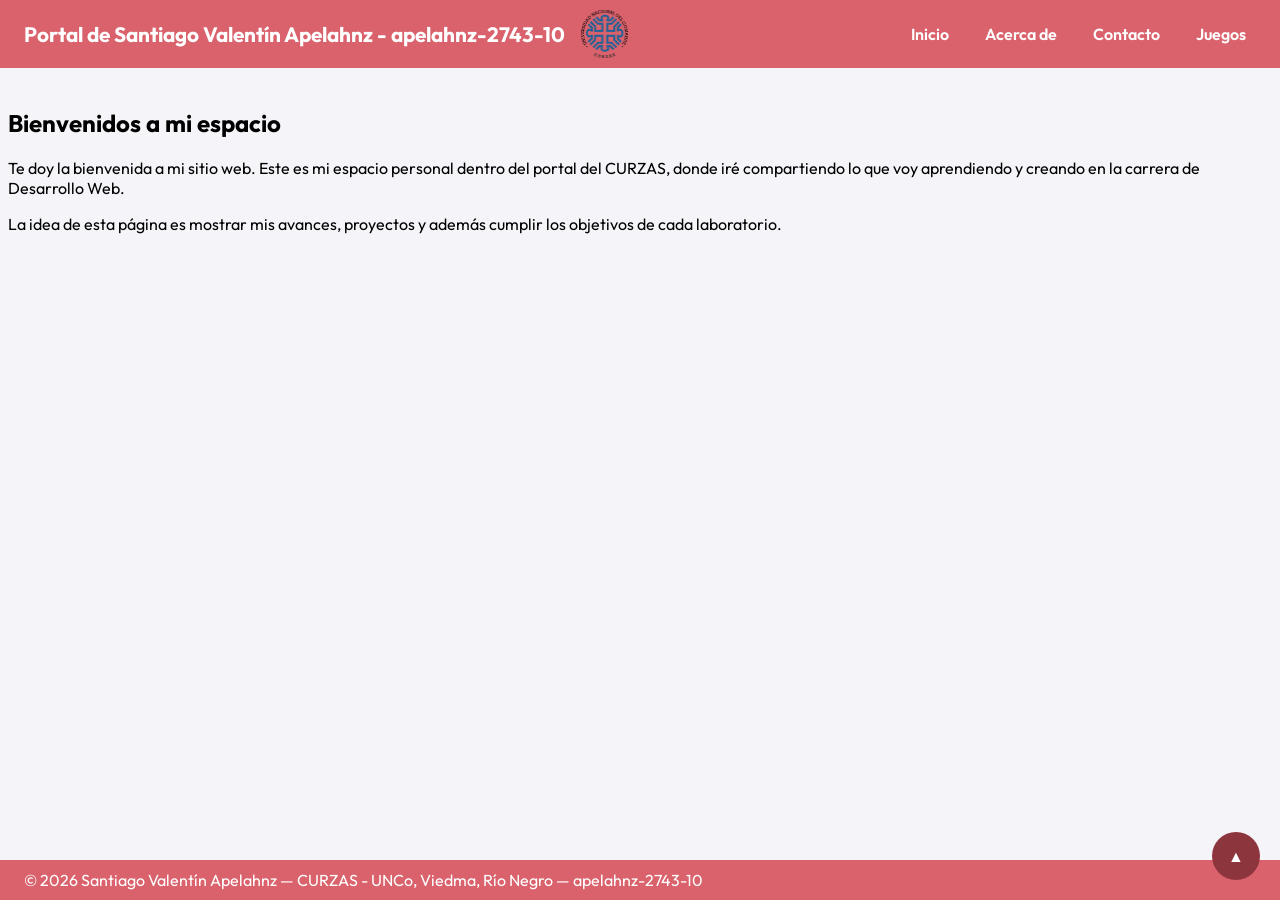
<file: index.html>
<!DOCTYPE html>
<html lang="es">
<head>
    <meta charset="UTF-8">
    <meta name="viewport" content="width=device-width, initial-scale=1.0">
    <link rel="stylesheet" href="styles.css">
    <title>Portal de Santiago</title>
</head>
<body>
    <!-- TOKEN-ALUMNO: apelahnz-2743-10 -->
    <a id="top"></a>
    <header>
        <h1>Portal de Santiago Valentín Apelahnz - apelahnz-2743-10</h1>
        <img class="logo" src="img/logo_curzas.png" alt="Logo CURZAS">
        <nav>
            <ul>
                <li><a href="index.html">Inicio</a></li>
                <li><a href="acercade.html">Acerca de</a></li>
                <li><a href="contacto.html">Contacto</a></li>
                <li><a href="juego.html">Juegos</a></li>
            </ul>
        </nav>
    </header>

    <main>
        <section>
            <h2>Bienvenidos a mi espacio</h2>
            <p>Te doy la bienvenida a mi sitio web. Este es mi espacio personal dentro del portal del CURZAS, 
                donde iré compartiendo lo que voy aprendiendo y creando en la carrera de Desarrollo Web.</p>
            <p>La idea de esta página es mostrar mis avances, proyectos y además cumplir los objetivos de cada laboratorio.</p>
        </section>
    </main>
    <footer>© 2026 Santiago Valentín Apelahnz — CURZAS - UNCo, Viedma, Río Negro — apelahnz-2743-10</footer>
    <a href="#top" class="volver-arriba">▲</a>
    </body>
</html>
</file>
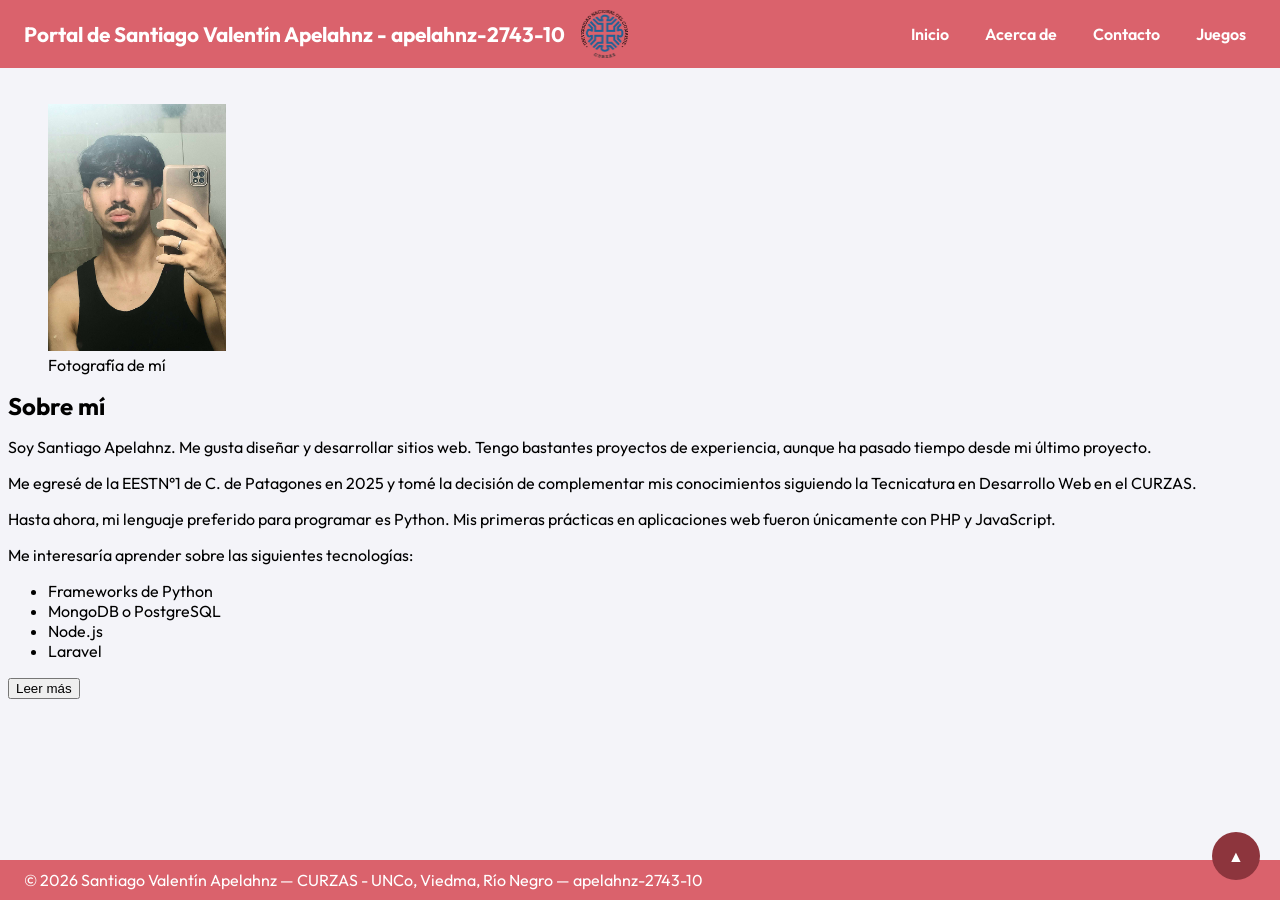
<file: acercade.html>
<!DOCTYPE html>
<html lang="es">
<head>
    <meta charset="UTF-8">
    <meta name="viewport" content="width=device-width, initial-scale=1.0">
    <link rel="stylesheet" href="styles.css">
    <title>Acerca de mí</title>
</head>
<body>
    <!-- TOKEN-ALUMNO: apelahnz-2743-10 -->
    <a id="top"></a>
    <header>
        <h1>Portal de Santiago Valentín Apelahnz - apelahnz-2743-10</h1>
        <img class="logo" src="img/logo_curzas.png" alt="Logo CURZAS">
        <nav>
            <ul>
                <li><a href="index.html">Inicio</a></li>
                <li><a href="acercade.html">Acerca de</a></li>
                <li><a href="contacto.html">Contacto</a></li>
                <li><a href="juego.html">Juegos</a></li>
            </ul>
        </nav>
    </header>
    <main>
        <article>

            <section>
                <figure>
                    <img src="img/mi_img.jpg" alt="Fotografía de mí" height="15%" width="15%">
                    <figcaption>Fotografía de mí</figcaption>
                </figure>
            </section>

            <section class="biografia">
                <h2>Sobre mí</h2>
                <p>Soy Santiago Apelahnz. Me gusta diseñar y desarrollar sitios web. Tengo bastantes proyectos de experiencia, aunque
                    ha pasado tiempo desde mi último proyecto.
                </p>
                <p>Me egresé de la EESTN°1 de C. de Patagones en 2025 y tomé la decisión de complementar mis conocimientos
                    siguiendo la Tecnicatura en Desarrollo Web en el CURZAS.</p>
                <p>Hasta ahora, mi lenguaje preferido para programar es Python. Mis primeras prácticas en aplicaciones web 
                    fueron únicamente con PHP y JavaScript.</p>
                <p>Me interesaría aprender sobre las siguientes tecnologías:</p>
                <ul>
                    <li>Frameworks de Python</li>
                    <li>MongoDB o PostgreSQL</li>
                    <li>Node.js</li>
                    <li>Laravel</li>
                </ul>
            </section>
            <button id="btn-leer-mas-apelahnz-2743-10">Leer más</button>
            
            <!-- No supe exactamente qué poner -->
            <section class="cv-completo">
                <p>Lorem ipsum dolor sit amet, consectetur adipiscing elit. Sed do eiusmod tempor incididunt ut labore et dolore magna aliqua. Ut enim ad minim veniam, quis nostrud exercitation ullamco laboris nisi ut aliquip ex ea commodo consequat.</p>
                <p>Duis aute irure dolor in reprehenderit in voluptate velit esse cillum dolore eu fugiat nulla pariatur. Excepteur sint occaecat cupidatat non proident, sunt in culpa qui officia deserunt mollit anim id est laborum.</p>
                <p>Curabitur pretium tincidunt lacus. Nulla gravida orci a odio. Nullam varius, turpis et commodo pharetra, est eros bibendum elit, nec luctus magna felis sollicitudin mauris. Integer in mauris eu nibh euismod gravida.</p>
            </section>

        </article>
    </main>
    <footer>© 2026 Santiago Valentín Apelahnz — CURZAS - UNCo, Viedma, Río Negro — apelahnz-2743-10</footer>
    <a href="#top" class="volver-arriba">▲</a>
    <script src="script.js"></script>
    </body>
</html>
</file>
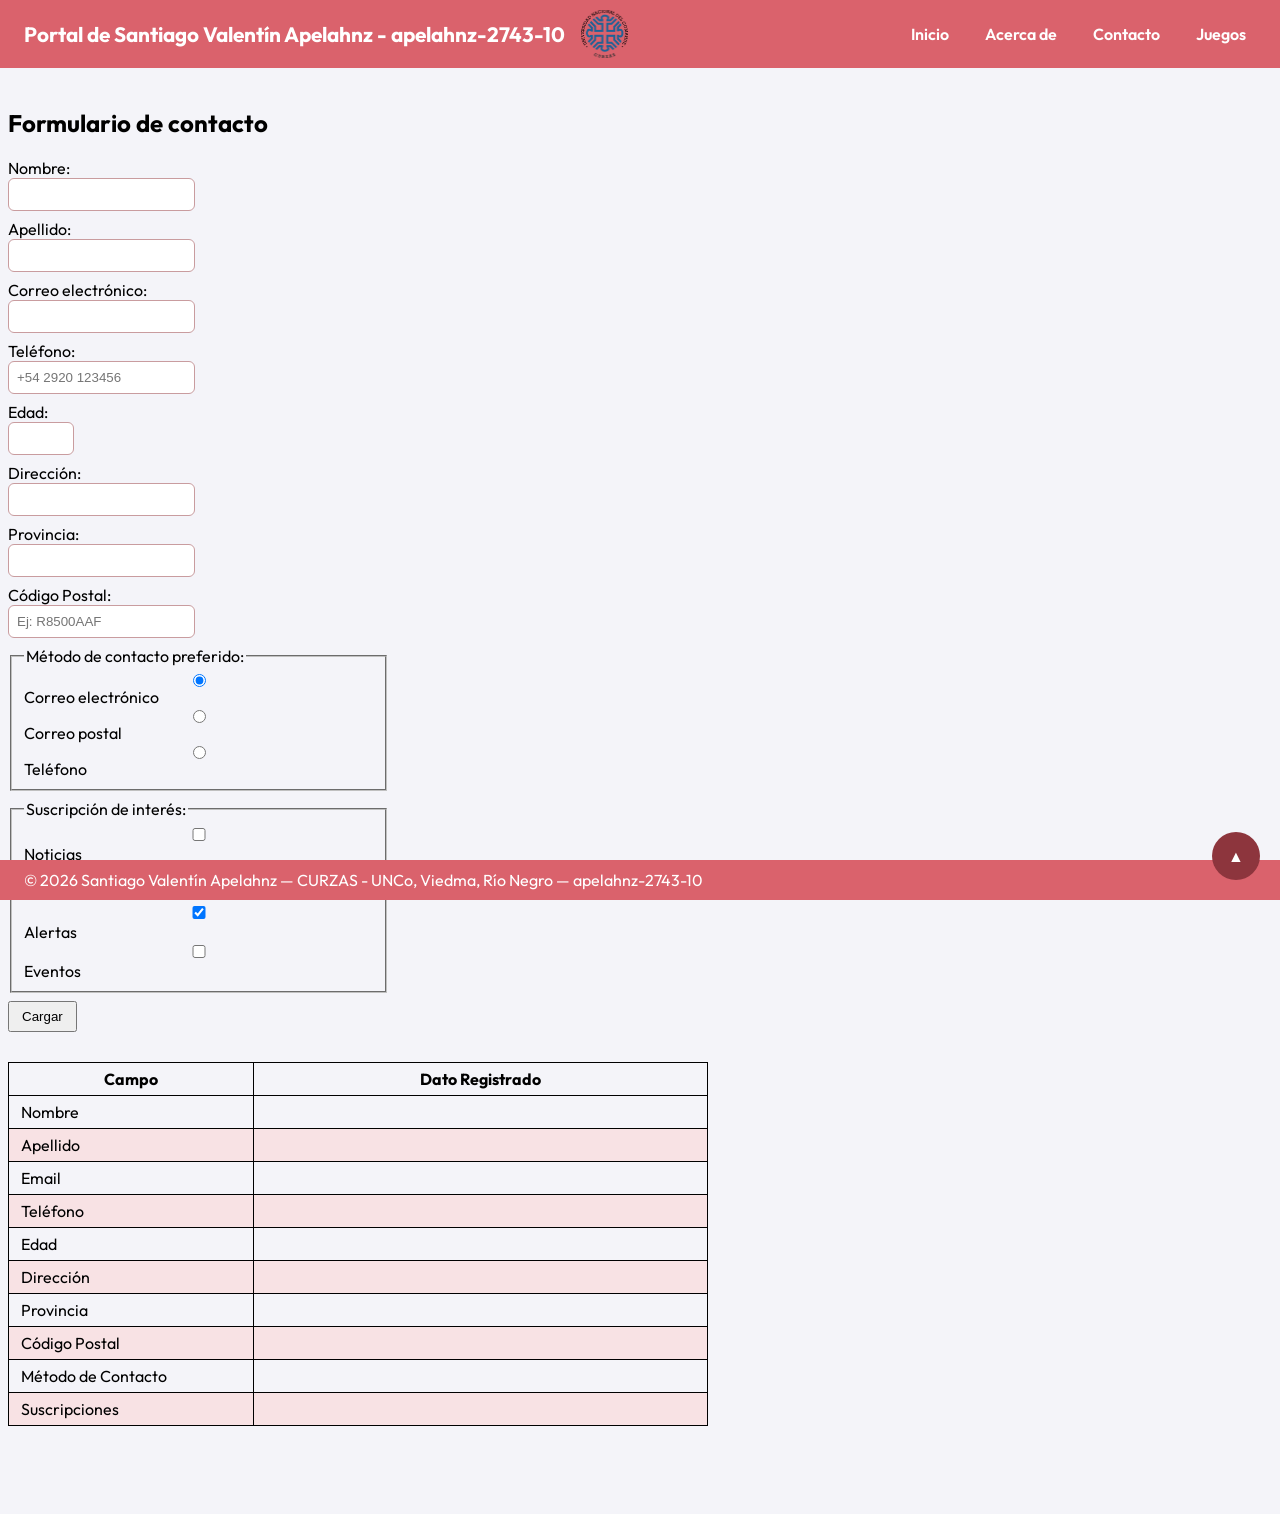
<file: contacto.html>
<!DOCTYPE html>
<html lang="es">
<head>
    <meta charset="UTF-8">
    <meta name="viewport" content="width=device-width, initial-scale=1.0">
    <link rel="stylesheet" href="styles.css">
    <title>Contacto</title>
</head>
<body>
    <!-- TOKEN-ALUMNO: apelahnz-2743-10 -->
    <a id="top"></a>
    <header>
        <h1>Portal de Santiago Valentín Apelahnz - apelahnz-2743-10</h1>
        <img class="logo" src="img/logo_curzas.png" alt="Logo CURZAS">
        <nav>
            <ul>
                <li><a href="index.html">Inicio</a></li>
                <li><a href="acercade.html">Acerca de</a></li>
                <li><a href="contacto.html">Contacto</a></li>
                <li><a href="juego.html">Juegos</a></li>
            </ul>
        </nav>
    </header>

    <main>
        <section class="contacto-container">
            <h2>Formulario de contacto</h2>
            
            <form method="POST" class="form-contacto">
                <div class="form-group">
                    <label for="nombre">Nombre:</label>
                    <input type="text" id="nombre" name="nombre" required maxlength="20">
                </div>

                <div class="form-group">
                    <label for="apellido">Apellido:</label>
                    <input type="text" id="apellido" name="apellido" required maxlength="20">
                </div>

                <div class="form-group">
                    <label for="email">Correo electrónico:</label>
                    <input type="email" id="email" name="email" required>
                </div>

                <div class="form-group">
                    <label for="telefono">Teléfono:</label>
                    <input type="text" id="telefono" name="telefono" placeholder="+54 2920 123456">
                </div>

                <div class="form-group">
                    <label for="edad">Edad:</label>
                    <input type="number" id="edad" name="edad" min="16" max="120">
                </div>

                <div class="form-group">
                    <label for="direccion">Dirección:</label>
                    <input type="text" id="direccion" name="direccion">
                </div>

                <div class="form-group">
                    <label for="provincia">Provincia:</label>
                    <input type="text" id="provincia" list="lista-provincias" name="provincia">
                    <datalist id="lista-provincias">
                        <option value="Río Negro">
                        <option value="Neuquén">
                        <option value="Chubut">
                        <option value="Santa Cruz">
                        <option value="Tierra del Fuego">
                        <option value="La Pampa">
                    </datalist>
                </div>

                <div class="form-group">
                    <label for="codigo-postal">Código Postal:</label>
                    <input 
                        type="text" 
                        id="codigo-postal" 
                        name="codigo_postal" 
                        required
                        pattern="^[A-Z]\d{4}[A-Z]{3}$" 
                        title="El formato debe ser una letra mayúscula, cuatro números y tres letras mayúsculas (Ej: R8500AAF)."
                        placeholder="Ej: R8500AAF">
                </div>

                <fieldset class="radio-group">
                    <legend>Método de contacto preferido:</legend>
                    <label>
                        <input type="radio" name="metodo_contacto" value="email" checked>
                        Correo electrónico
                    </label>

                    <label>
                        <input type="radio" name="metodo_contacto" value="postal">
                        Correo postal
                    </label>

                    <label>
                        <input type="radio" name="metodo_contacto" value="telefono">
                        Teléfono
                    </label>
                </fieldset>

                <fieldset class="checkbox-group">
                    <legend>Suscripción de interés:</legend>
                    <label>
                        <input type="checkbox" name="suscripciones" value="noticias">
                        Noticias
                    </label>

                    <label>
                        <input type="checkbox" name="suscripciones" value="promociones">
                        Promociones
                    </label>

                    <label>
                        <input type="checkbox" name="suscripciones" value="alertas" checked>
                        Alertas
                    </label>

                    <label>
                        <input type="checkbox" name="suscripciones" value="eventos">
                        Eventos
                    </label>
                </fieldset>

                <button type="submit" id="btn-cargar-apelahnz-2743-10">Cargar</button>
            </form>
            

            <table class="tabla-resumen">
                <thead>
                    <tr>
                        <th>Campo</th>
                        <th>Dato Registrado</th>
                    </tr>
                </thead>
                <tbody>
                    <tr>
                        <td>Nombre</td>
                        <td id="resumen-nombre"></td>
                    </tr>
                    <tr>
                        <td>Apellido</td>
                        <td id="resumen-apellido"></td>
                    </tr>
                    <tr>
                        <td>Email</td>
                        <td id="resumen-email"></td>
                    </tr>
                    <tr>
                        <td>Teléfono</td>
                        <td id="resumen-telefono"></td>
                    </tr>
                    <tr>
                        <td>Edad</td>
                        <td id="resumen-edad"></td>
                    </tr>
                    <tr>
                        <td>Dirección</td>
                        <td id="resumen-direccion"></td>
                    </tr>
                    <tr>
                        <td>Provincia</td>
                        <td id="resumen-provincia"></td>
                    </tr>
                    <tr>
                        <td>Código Postal</td>
                        <td id="resumen-cp"></td>
                    </tr>
                    <tr>
                        <td>Método de Contacto</td>
                        <td id="resumen-metodo-contacto"></td>
                    </tr>
                    <tr>
                        <td>Suscripciones</td>
                        <td id="resumen-suscripciones"></td>
                    </tr>
                </tbody>
            </table>
        </section>
    </main>

    <footer>© 2026 Santiago Valentín Apelahnz — CURZAS - UNCo, Viedma, Río Negro — apelahnz-2743-10</footer>
    <a href="#top" class="volver-arriba">▲</a>
    <script src="script.js"></script>
</body>
</html>
</file>
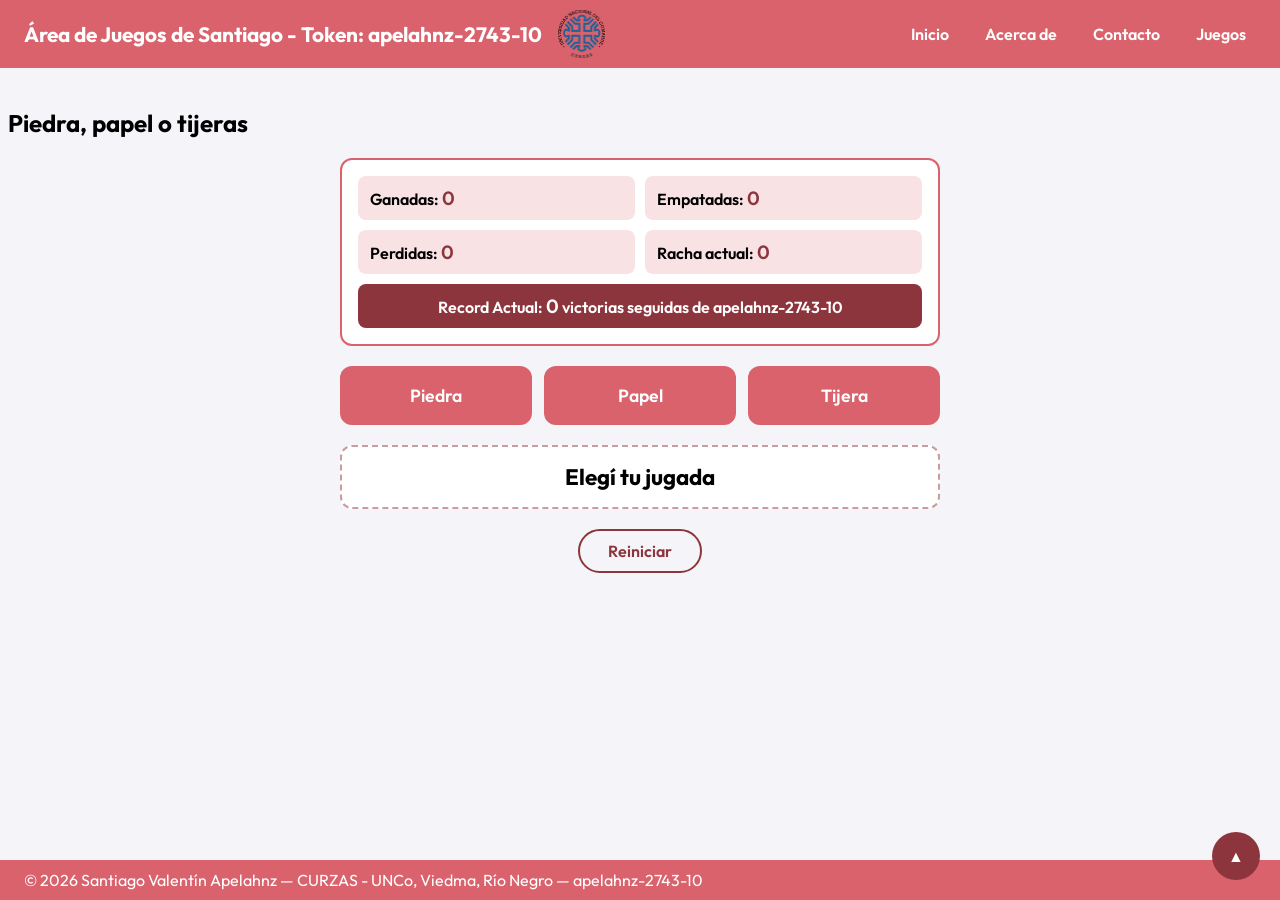
<file: juego.html>
<!DOCTYPE html>
<html lang="es">
<head>
    <meta charset="UTF-8">
    <meta name="viewport" content="width=device-width, initial-scale=1.0">
    <link rel="stylesheet" href="styles.css">
    <title>Juegos</title>
</head>
<body>
    <!-- TOKEN-ALUMNO: apelahnz-2743-10 -->
    <a id="top"></a>
    <header>
        <h1>Área de Juegos de Santiago - Token: apelahnz-2743-10</h1>
        <img class="logo" src="img/logo_curzas.png" alt="Logo CURZAS">
        <nav>
            <ul>
                <li><a href="index.html">Inicio</a></li>
                <li><a href="acercade.html">Acerca de</a></li>
                <li><a href="contacto.html">Contacto</a></li>
                <li><a href="juego.html">Juegos</a></li>
            </ul>
        </nav>
    </header>

  <main>
    <h2>Piedra, papel o tijeras</h2>
    <section id="juego">
        <div id="estadisticas">
        <p>Ganadas: <span id="ganadas">0</span></p>
        <p>Empatadas: <span id="empatadas">0</span></p>
        <p>Perdidas: <span id="perdidas">0</span></p>
        <p>Racha actual: <span id="racha">0</span></p>
        <p>Record Actual: <span id="record">0</span> victorias seguidas de apelahnz-2743-10</p>
        </div>

        <div id="opciones">
        <button type="button" id="btn-piedra-apelahnz-2743-10" data-jugada="piedra">Piedra</button>
        <button type="button" id="btn-papel-apelahnz-2743-10" data-jugada="papel">Papel</button>
        <button type="button" id="btn-tijera-apelahnz-2743-10" data-jugada="tijera">Tijera</button>
        </div>

        <div id="feedback">Elegí tu jugada</div>

        <button type="button" id="btn-reiniciar-apelahnz-2743-10">Reiniciar</button>
    </section>
  </main>

    <footer>© 2026 Santiago Valentín Apelahnz — CURZAS - UNCo, Viedma, Río Negro — apelahnz-2743-10</footer>
    <a href="#top" class="volver-arriba">▲</a>

    <script src="script.js"></script>
    </body>
</html>
</file>
<file: styles.css>
@import url('https://fonts.googleapis.com/css2?family=Outfit:wght@300;400;600;700&display=swap');

/*
  Alumno: apelahnz-2743-10
  Paleta HSL (rojizos pastel):
    Primario:     hsl(355, 62%, 62%)
    Oscuro:       hsl(355, 45%, 38%)
    Fila alterna: hsl(355, 60%, 93%)
*/

body {
    font-family: 'Outfit', sans-serif;
    background-color: #f4f4f9;
}

/* ---------- Header fijo ---------- */
header {
    position: fixed;
    top: 0;
    left: 0;
    width: 100%;
    z-index: 1000;
    box-sizing: border-box;
    background-color: hsl(355, 62%, 62%);
    color: white;
    padding: 10px 24px;
    display: flex;
    align-items: center;
    flex-wrap: wrap;
    gap: 16px;
}

header h1 {
    margin: 0;
    font-size: 1.3rem;
}

/* ---------- Logo animado ---------- */
.logo {
    height: 48px;
    width: auto;
    transition: transform 1s ease-in-out;
}

.logo:hover {
    transform: rotateY(360deg);
}

/* ---------- Navegación (flexbox) ---------- */
nav {
    margin-left: auto;
}

nav ul {
    list-style: none;
    margin: 0;
    padding: 0;
    display: flex;
    gap: 16px;
}

nav a {
    color: white;
    text-decoration: none;
    font-weight: 600;
    padding: 6px 10px;
    border-radius: 6px;
}

/* Espacio para que el header fijo no tape el contenido
   y el footer fijo no tape el final */
main {
    padding-top: 80px;
    padding-bottom: 80px;
}

/* Ocultar biografía */
.cv-completo {
    display: none;
}

/* ---------- Acerca de: caja con scroll y título sticky ---------- */
.biografia {
    max-height: 300px;
    overflow-y: auto;
}

.biografia h2 {
    position: sticky;
    top: 0;
    background-color: #f4f4f9;
    z-index: 10;
    margin: 0;
}

/* ---------- Formulario ---------- */
/* Espaciado del formulario y separación con la tabla */
.form-contacto {
    display: flex;
    flex-direction: column;
    gap: 8px;
    margin-bottom: 30px;
}

/* Campos verticales */
.form-contacto label {
    display: flex;
    flex-direction: column;
}

.form-contacto input[type="text"],
.form-contacto input[type="email"],
.form-contacto input[type="number"] {
    padding: 8px;
    border: 1px solid hsl(355, 30%, 70%);
    border-radius: 6px;
}

.radio-group {
    margin-right: 70%;
}

/* Opciones de radio en línea */
.radios label {
    display: inline-flex;
    flex-direction: row;
}

.checkbox-group {
    margin-right: 70%;
}

/* Botón alineado a la izquierda */
#btn-cargar-apelahnz-2743-10 {
    align-self: flex-start;
    padding: 6px 12px;
    margin: 0;
}

/* ---------- Tabla ---------- */
.tabla-resumen {
    border-collapse: collapse;
    border: 1px solid black;
    width: 100%;
    max-width: 700px;
}

.tabla-resumen th,
.tabla-resumen td {
    padding: 6px 12px;
    border: 1px solid black;
}

.tabla-resumen th:first-child,
.tabla-resumen td:first-child {
    width: 35%;
}

/* Filas alternas */
.tabla-resumen tbody tr:nth-child(even) {
    background-color: hsl(355, 60%, 93%);
}

/* ---------- Footer siempre pegado abajo y visible ---------- */
footer {
    position: fixed;
    bottom: 0;
    left: 0;
    width: 100%;
    z-index: 900;
    box-sizing: border-box;
    background-color: hsl(355, 62%, 62%);
    color: white;
    padding: 10px 80px 10px 24px;
}

/* ---------- Botón volver arriba ---------- */
.volver-arriba {
    position: fixed;
    bottom: 20px;
    right: 20px;
    z-index: 999;
    width: 48px;
    height: 48px;
    border-radius: 50%;
    background-color: hsl(355, 45%, 38%);
    color: white;
    text-decoration: none;
    display: flex;
    align-items: center;
    justify-content: center;
}

/* ---------- Juego ---------- */
#juego {
    max-width: 600px;
    margin: 0 auto;
    padding: 0 16px;
    display: flex;
    flex-direction: column;
    gap: 20px;
}

/* Panel de estadísticas */
#estadisticas {
    display: grid;
    grid-template-columns: repeat(2, 1fr);
    gap: 10px;
    background-color: white;
    border: 2px solid hsl(355, 62%, 62%);
    border-radius: 12px;
    padding: 16px;
}

#estadisticas p {
    margin: 0;
    padding: 10px 12px;
    background-color: hsl(355, 60%, 93%);
    border-radius: 8px;
    font-weight: 600;
}

#estadisticas span {
    color: hsl(355, 45%, 38%);
    font-size: 1.2rem;
}

#estadisticas p:last-child {
    grid-column: 1 / -1;
    background-color: hsl(355, 45%, 38%);
    color: white;
    text-align: center;
}

#estadisticas p:last-child span {
    color: white;
}

/* Botones de jugada */
#opciones {
    display: flex;
    flex-wrap: wrap;
    gap: 12px;
}

#opciones button {
    flex: 1 1 120px;
    padding: 18px 12px;
    font-family: inherit;
    font-size: 1.1rem;
    font-weight: 600;
    color: white;
    background-color: hsl(355, 62%, 62%);
    border: none;
    border-radius: 12px;
    cursor: pointer;
    transition: transform 0.2s ease, background-color 0.3s ease, box-shadow 0.3s ease;
}

#opciones button:hover {
    background-color: hsl(355, 45%, 38%);
    transform: translateY(-3px);
    box-shadow: 0 6px 12px rgba(0, 0, 0, 0.2);
}

#opciones button:active {
    transform: translateY(0) scale(0.97);
}

/* Panel de feedback */
#feedback {
    text-align: center;
    font-size: 1.4rem;
    font-weight: 700;
    padding: 16px;
    background-color: white;
    border: 2px dashed hsl(355, 30%, 70%);
    border-radius: 12px;
    transition: background-color 0.4s ease, border-color 0.4s ease, color 0.4s ease;
}

#feedback.ganaste {
    background-color: hsl(140, 45%, 88%);
    border: 2px solid hsl(140, 40%, 40%);
    color: hsl(140, 50%, 25%);
}

#feedback.empate {
    background-color: hsl(45, 85%, 88%);
    border: 2px solid hsl(45, 70%, 45%);
    color: hsl(45, 70%, 25%);
}

#feedback.perdiste {
    background-color: hsl(0, 70%, 90%);
    border: 2px solid hsl(0, 55%, 50%);
    color: hsl(0, 55%, 30%);
}

/* Botón de reinicio */
#btn-reiniciar-apelahnz-2743-10 {
    align-self: center;
    padding: 10px 28px;
    font-family: inherit;
    font-size: 1rem;
    font-weight: 600;
    color: hsl(355, 45%, 38%);
    background-color: transparent;
    border: 2px solid hsl(355, 45%, 38%);
    border-radius: 999px;
    cursor: pointer;
    transition: background-color 0.3s ease, color 0.3s ease;
}

#btn-reiniciar-apelahnz-2743-10:hover {
    background-color: hsl(355, 45%, 38%);
    color: white;
}

@media (max-width: 768px) {
    header {
        padding: 8px 16px;
        gap: 8px 12px;
    }

    header h1 {
        font-size: 1.1rem;
    }

    .logo {
        height: 36px;
    }

    nav {
        margin-left: 0;
        width: 100%;
    }

    nav ul {
        flex-wrap: wrap;
        gap: 4px 8px;
    }

    nav a {
        display: block;
        padding: 6px 8px;
    }

    main {
        padding-top: 130px;
        padding-bottom: 120px;
    }

    .tabla-resumen {
        display: block;
        overflow-x: auto;
    }
}
</file>
